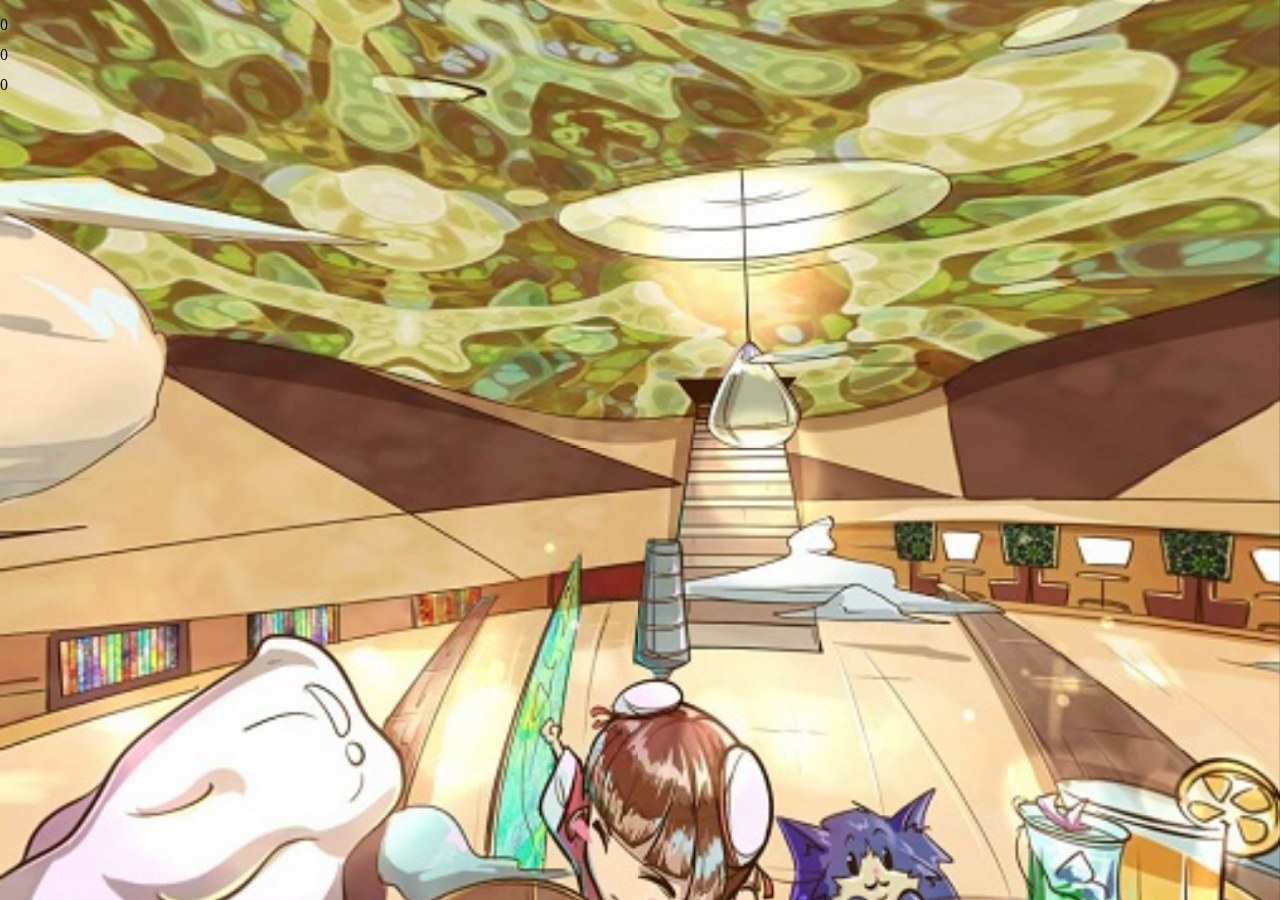
<file: CSS3DRenderer/index.html>
<!DOCTYPE html>
<html>
	<head>
		<meta charset="utf-8">
		<meta HTTP-EQUIV="pragma" CONTENT="no-cache">
		<meta HTTP-EQUIV="Cache-Control" CONTENT="no-cache, must-revalidate">
		<meta HTTP-EQUIV="expires" CONTENT="0">
		<meta name="viewport" content="width=device-width, user-scalable=no, minimum-scale=1.0, maximum-scale=1.0">
		<title>three.js-panorama-demo</title>
		<style>
			body {
				background-color: #000000;
				margin: 0;
				cursor: move;
				overflow: hidden;
			}

			a {
				color: #ffffff;
			}

			#info {
				position: absolute;
				width: 100%;
				color: #ffffff;
				padding: 5px;
				font-family: Monospace;
				font-size: 13px;
				font-weight: bold;
				text-align: center;
			}
			#a{
				position: absolute;
				top: 0;
				left: 0;
				font-size: 30;
				color: #000;
			}
			#b{
				position: absolute;
				top: 30px;
				left: 0;
				font-size: 30;
				color: #000;
			}
			#c{
				position: absolute;
				top: 60px;
				left: 0;
				font-size: 30;
				color: #000;
			}
		</style>
	</head>
	<body>
		<script src="js/pxloader-all.min.js"></script>
		<script src="js/three.min.js"></script>
		<script src="js/CSS3DRenderer.js"></script>
		<script src="js/style.js?check=2"></script>

		<div id="container"></div>
		<p id="a"></p>
		<p id="b"></p>
		<p id="c"></p>
	</body>
</html>
</file>
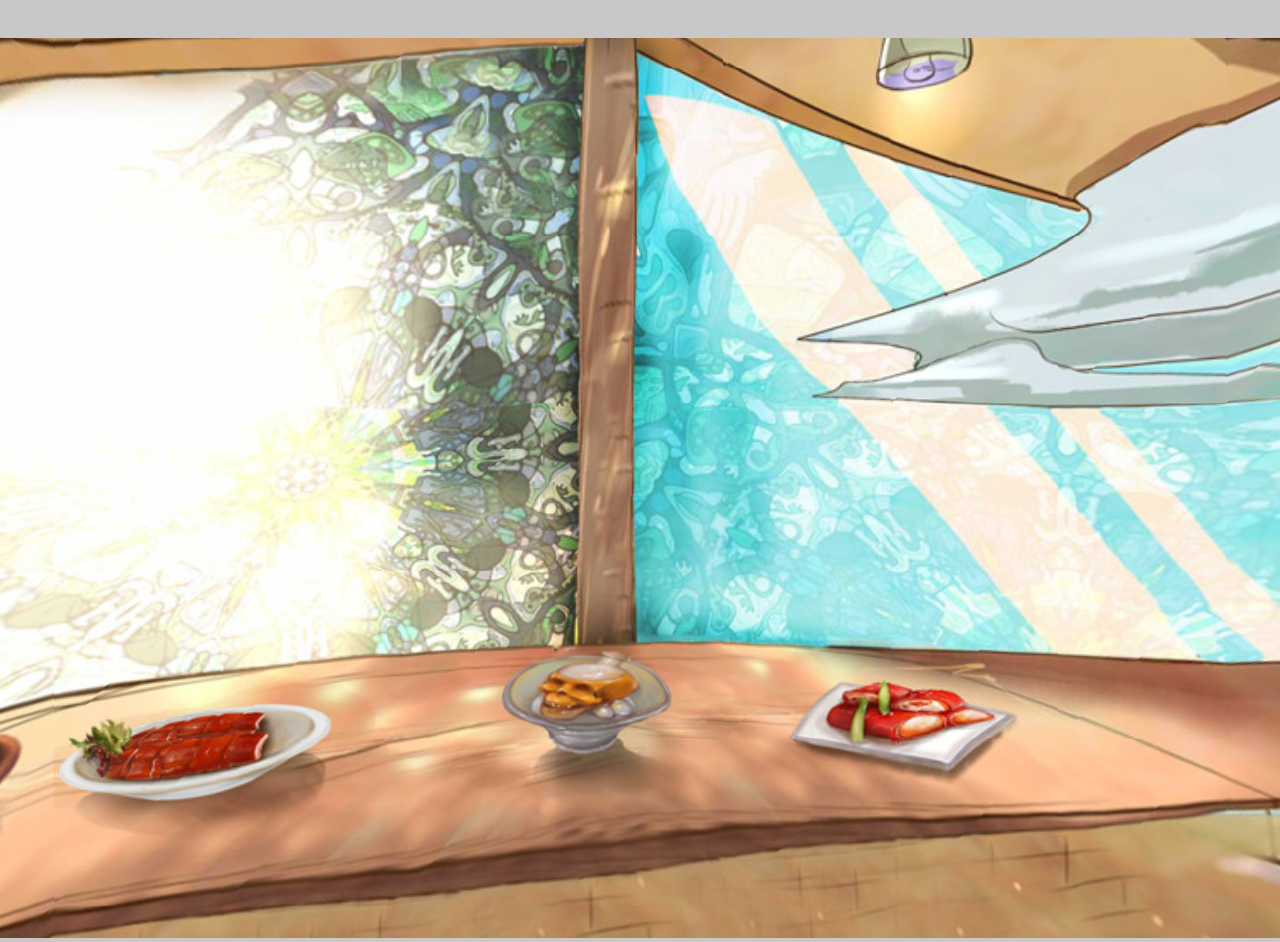
<file: panorama/index.html>
<!DOCTYPE html>
<!-- saved from url=(0072)http://mrdoob.github.com/three.js/examples/canvas_geometry_panorama.html -->
<html lang="en"><head><meta http-equiv="Content-Type" content="text/html; charset=UTF-8">
    <title>three.js canvas - panorama demo</title>
    <meta charset="utf-8">
    <meta name="viewport" content="width=device-width, user-scalable=no, minimum-scale=1.0, maximum-scale=1.0">
    <style>
        body {
            background-color: rgb(200,200,200);
            margin: 0px;
            overflow: hidden;
        }
        #info {
            position: absolute;
            top: 0px; width: 100%;
            color: #ffffff;
            padding: 5px;
            font-family:Monospace;
            font-size:13px;
            font-weight: bold;
            text-align:center;
        }
        a {
            color: #ffffff;
        }
    </style>
</head>
<body>

<div id="container"><canvas width="1024" height="34"></canvas></div>

<script src="./js/Three.js"></script>

<script>

    var camera, scene, renderer;

    var texture_placeholder,
            isUserInteracting = false,
            onMouseDownMouseX = 0, onMouseDownMouseY = 0,
            lon = 90, onMouseDownLon = 0,
            lat = 0, onMouseDownLat = 0,
            phi = 0, theta = 0,
            target = new THREE.Vector3();

    init();

    function init() {

        var container, mesh;

        container = document.getElementById( 'container' );

        camera = new THREE.PerspectiveCamera( 75, window.innerWidth / window.innerHeight, 1, 1100 );

        scene = new THREE.Scene();

        scene.add( camera );

        texture_placeholder = document.createElement( 'canvas' );
        texture_placeholder.width = 128;
        texture_placeholder.height = 128;

        var context = texture_placeholder.getContext( '2d' );
        context.fillStyle = 'rgb( 200, 200, 200 )';
        context.fillRect( 0, 0, texture_placeholder.width, texture_placeholder.height );
        var materials = [
            loadTexture( 'img/posx.jpg' ), // right
            loadTexture( 'img/negx.jpg' ), // left
            loadTexture( 'img/posy.jpg' ), // top
            loadTexture( 'img/negy.jpg' ), // bottom
            loadTexture( 'img/posz.jpg' ), // back
            loadTexture( 'img/negz.jpg' )  // front
        ];

        mesh = new THREE.Mesh( new THREE.CubeGeometry( 300, 300, 300, 7, 7, 7, materials ), new THREE.MeshFaceMaterial() );
        mesh.scale.x = - 1;
        scene.add( mesh );

        renderer = new THREE.CanvasRenderer();
        renderer.setSize( window.innerWidth, window.innerHeight );

        container.appendChild( renderer.domElement );

        document.addEventListener( 'mousedown', onDocumentMouseDown, false );
        document.addEventListener( 'mousemove', onDocumentMouseMove, false );
        document.addEventListener( 'mouseup', onDocumentMouseUp, false );
        document.addEventListener( 'mousewheel', onDocumentMouseWheel, false );

        document.addEventListener( 'touchstart', onDocumentTouchStart, false );
        document.addEventListener( 'touchmove', onDocumentTouchMove, false );

    }

    function loadTexture( path ) {

        var texture = new THREE.Texture( texture_placeholder );
        var material = new THREE.MeshBasicMaterial( { map: texture, overdraw: true } );

        var image = new Image();
        image.onload = function () {

            texture.needsUpdate = true;
            material.map.image = this;

            render();

        };
        image.src = path;

        return material;

    }

    function onDocumentMouseDown( event ) {

        event.preventDefault();

        isUserInteracting = true;

        onPointerDownPointerX = event.clientX;
        onPointerDownPointerY = event.clientY;

        onPointerDownLon = lon;
        onPointerDownLat = lat;

    }

    function onDocumentMouseMove( event ) {

        if ( isUserInteracting ) {

            lon = ( onPointerDownPointerX - event.clientX ) * 0.1 + onPointerDownLon;
            lat = ( event.clientY - onPointerDownPointerY ) * 0.1 + onPointerDownLat;
            render();

        }
    }

    function onDocumentMouseUp( event ) {

        isUserInteracting = false;
        render();

    }

    function onDocumentMouseWheel( event ) {

        camera.fov -= event.wheelDeltaY * 0.05;
        camera.updateProjectionMatrix();

        render();

    }


    function onDocumentTouchStart( event ) {

        if ( event.touches.length == 1 ) {

            event.preventDefault();

            onPointerDownPointerX = event.touches[ 0 ].pageX;
            onPointerDownPointerY = event.touches[ 0 ].pageY;

            onPointerDownLon = lon;
            onPointerDownLat = lat;

        }

    }

    function onDocumentTouchMove( event ) {

        if ( event.touches.length == 1 ) {

            event.preventDefault();

            lon = ( onPointerDownPointerX - event.touches[0].pageX ) * 0.1 + onPointerDownLon;
            lat = ( event.touches[0].pageY - onPointerDownPointerY ) * 0.1 + onPointerDownLat;

            render();

        }

    }

    function render() {

        lat = Math.max( - 85, Math.min( 85, lat ) );
        phi = ( 90 - lat ) * Math.PI / 180;
        theta = lon * Math.PI / 180;

        target.x = 500 * Math.sin( phi ) * Math.cos( theta );
        target.y = 500 * Math.cos( phi );
        target.z = 500 * Math.sin( phi ) * Math.sin( theta );

        camera.lookAt( target );

        renderer.render( scene, camera );

    }

</script>


</body>
</html>
</file>
